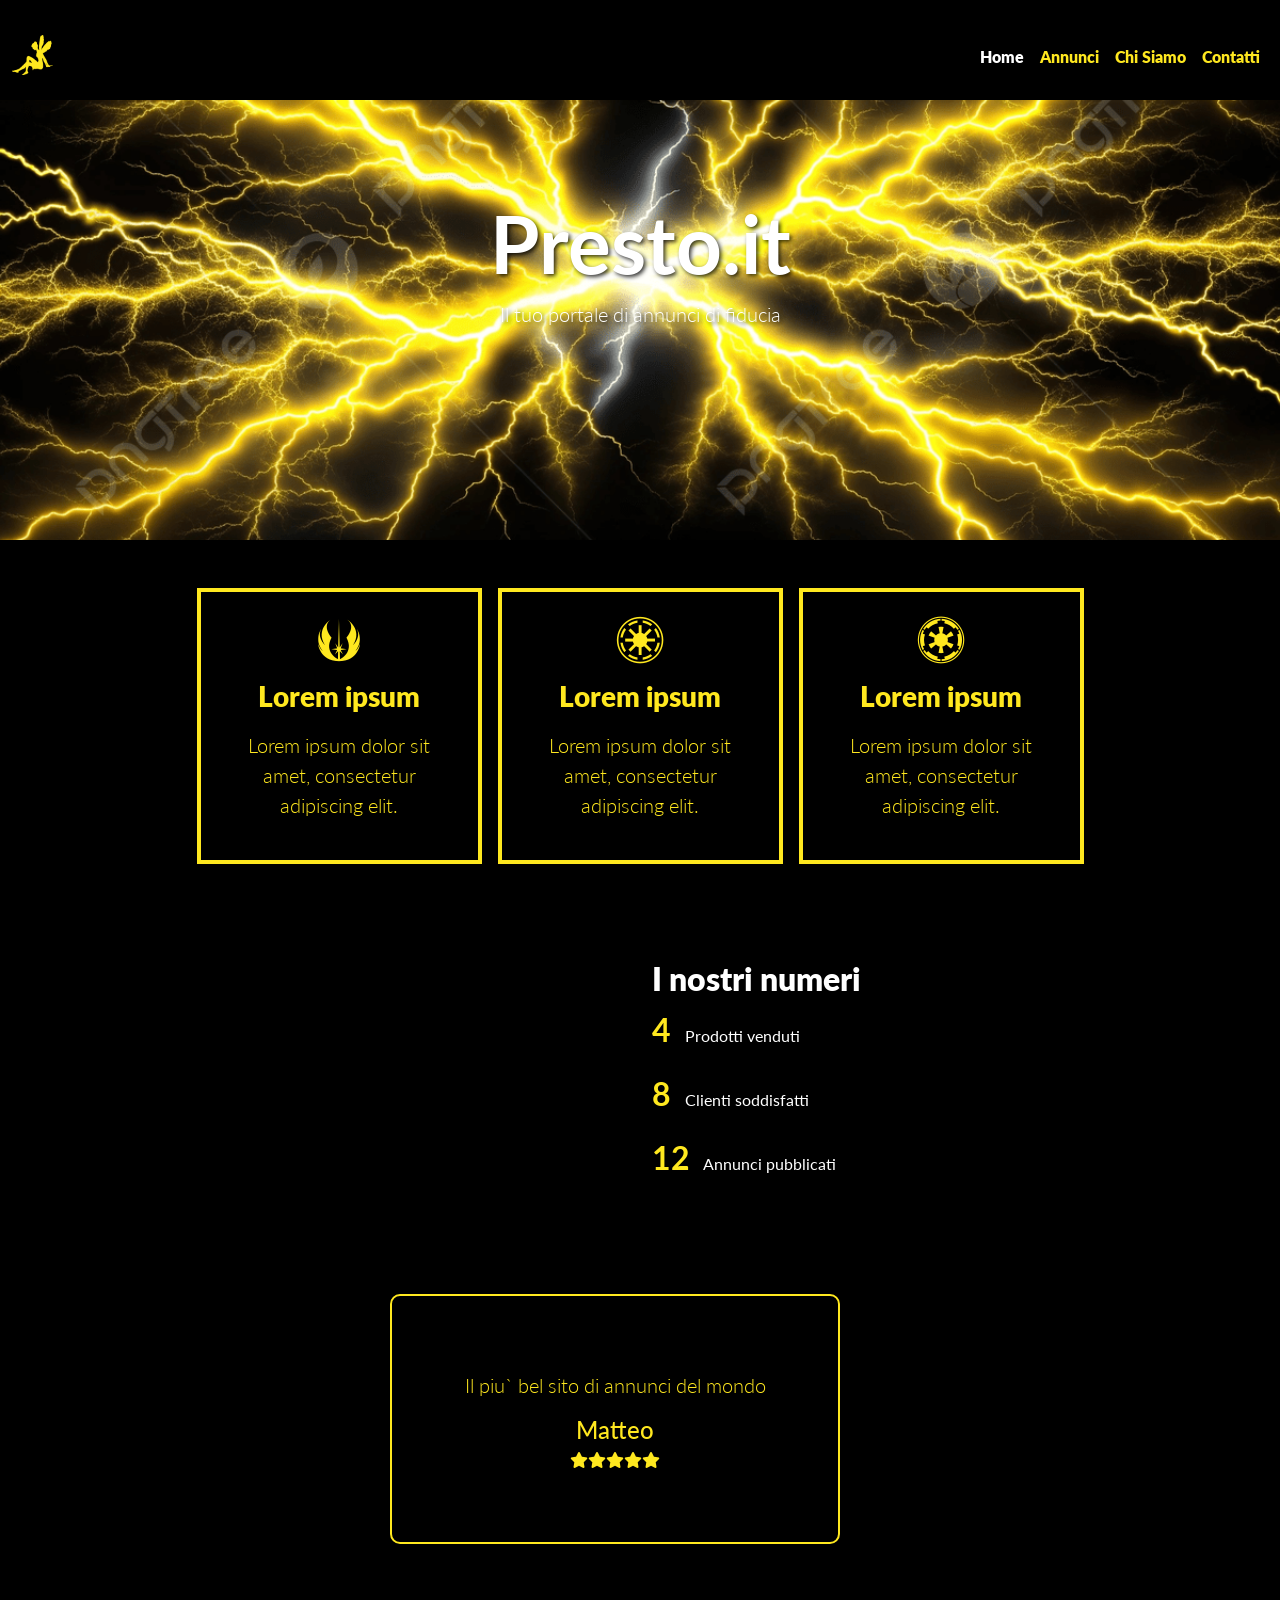
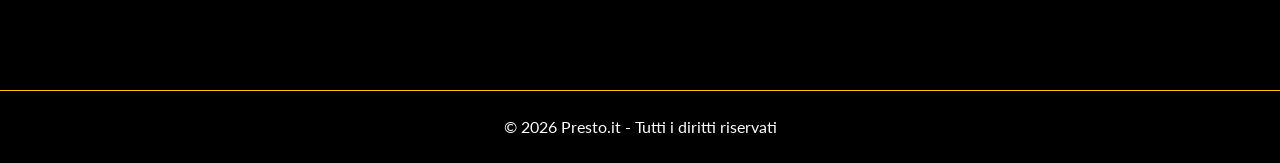
<file: index.html>
<!DOCTYPE html>
<html lang="it">
<head>
    <meta charset="UTF-8">
    <meta name="viewport" content="width=device-width, initial-scale=1.0">
    <title>Presto.it</title>
    <!-- Google Fonts -->
    <link rel="preconnect" href="https://fonts.googleapis.com">
    <link rel="preconnect" href="https://fonts.gstatic.com" crossorigin>
    <link href="https://fonts.googleapis.com/css2?family=Lato:wght@300;400;700;900&display=swap" rel="stylesheet">
    <!-- Font Awesome -->
    <link rel="stylesheet" href="https://cdnjs.cloudflare.com/ajax/libs/font-awesome/6.5.1/css/all.min.css">
    <!-- Bootstrap CSS -->
    <link href="https://cdn.jsdelivr.net/npm/bootstrap@5.3.3/dist/css/bootstrap.min.css" rel="stylesheet">
    <!-- Swiper CSS -->
    <link rel="stylesheet" href="https://cdn.jsdelivr.net/npm/swiper@9/swiper-bundle.min.css">
    <!-- Custom CSS -->
    <link rel="stylesheet" href="style.css">
</head>
<body class="bg-black text-white">

    <!-- Navbar -->
    <nav class="navbar navbar-expand-lg fixed-top bg-black" data-bs-theme="dark">
      <div class="container-fluid">
        <a class="navbar-brand" href="index.html">
          <img id="logoNavbar" src="./media/logo giallo.png" alt="Logo" height="40">
        </a>
        <button class="navbar-toggler" type="button" data-bs-toggle="collapse" data-bs-target="#navbarNav" aria-controls="navbarNav" aria-expanded="false" aria-label="Toggle navigation">
          <span class="navbar-toggler-icon"></span>
        </button>
        <div class="collapse navbar-collapse justify-content-end" id="navbarNav">
          <ul class="navbar-nav">
            <li class="nav-item"><a class="nav-link active" href="index.html">Home</a></li>
            <li class="nav-item"><a class="nav-link" href="annunci.html">Annunci</a></li>
            <li class="nav-item"><a class="nav-link" href="chisiamo.html">Chi Siamo</a></li>
            <li class="nav-item"><a class="nav-link" href="contatti.html">Contatti</a></li>
          </ul>
        </div>
      </div>
    </nav>

    <!-- Sezione Hero con Immagine di Sfondo -->
    <header class="container-fluid hero-custom hero-text-shadow d-flex align-items-center justify-content-center text-center text-white">
      <div class="row">
        <div class="col-12">
          <h1 class="display-1 fw-bold">Presto.it</h1>
          <p class="lead">Il tuo portale di annunci di fiducia</p>
        </div>
      </div>
    </header>

    <!-- Section Card -->
    <section class="container-fluid bg-black text-yellow py-5">
      <div class="container">
        <div class="row justify-content-center g-4">
          <!-- Primo blocco -->
          <div class="col-12 col-md-3 col-custom d-flex flex-column align-items-center text-center p-4 mx-2">
            <i class="fa-brands fa-jedi-order fa-3x mb-3"></i>
            <h3 class="mb-3">Lorem ipsum</h3>
            <p class="lead">Lorem ipsum dolor sit amet, consectetur adipiscing elit.</p>
          </div>
          <!-- Secondo blocco -->
          <div class="col-12 col-md-3 col-custom d-flex flex-column align-items-center text-center p-4 mx-2">
            <i class="fa-brands fa-galactic-republic fa-3x mb-3"></i>
            <h3 class="mb-3">Lorem ipsum</h3>
            <p class="lead">Lorem ipsum dolor sit amet, consectetur adipiscing elit.</p>
          </div>
          <!-- Terzo blocco -->
          <div class="col-12 col-md-3 col-custom d-flex flex-column align-items-center text-center p-4 mx-2">
            <i class="fa-brands fa-empire fa-3x mb-3"></i>
            <h3 class="mb-3">Lorem ipsum</h3>
            <p class="lead">Lorem ipsum dolor sit amet, consectetur adipiscing elit.</p>
          </div>
        </div>
      </div>
    </section>

    <!-- Sezione Numeri e Video -->
    <section class="container-fluid bg-black text-yellow py-5">
      <div class="container">
        <div class="row align-items-center">
          <div class="col-12 col-md-6 mb-4 mb-md-0 text-center">
            <!-- Applicata la classe small-video per rimpicciolire il video -->
            <video src="media/immagine.mp4" class="small-video rounded shadow" autoplay loop muted playsinline></video>
          </div>
          <div class="col-12 col-md-6">
            <h2>I nostri numeri</h2>
            <p><span id="firstNumber" class="number">0</span> Prodotti venduti</p>
            <p><span id="secondNumber" class="number">0</span> Clienti soddisfatti</p>
            <p><span id="thirdNumber" class="number">0</span> Annunci pubblicati</p>
          </div>
        </div>
      </div>
    </section>

    <!-- Sezione Swiper (Recensioni generate da JS) -->
    <section class="container-fluid bg-black text-yellow py-5">
      <div class="container">
        <div class="row">
          <div class="col-12 d-flex justify-content-center">
            <div class="swiper" style="width: 100%; max-width: 500px; height: 300px;">
              <div class="swiper-wrapper"></div>
            </div>
          </div>
        </div>
      </div>
    </section>

    <!-- Swiper JS -->
    <script src="https://cdn.jsdelivr.net/npm/swiper@9/swiper-bundle.min.js"></script>
    <!-- Bootstrap JS -->
    <script src="https://cdn.jsdelivr.net/npm/bootstrap@5.3.3/dist/js/bootstrap.bundle.min.js"></script>
    <!-- Custom JS -->
    <script src="main.js"></script>
    <!-- Bootstrap JS -->
    <script src="https://cdn.jsdelivr.net/npm/bootstrap@5.3.3/dist/js/bootstrap.bundle.min.js"></script>
    <!-- Custom JS -->
    <script src="main.js"></script>

      <footer class="bg-black text-center py-4 border-top border-warning mt-5">
        <div class="container">
            <p class="text-yellow mb-0">&copy; 2026 Presto.it - Tutti i diritti riservati</p>
        </div>
    </footer>

</body>
</html>
</body>
</html>
</file>
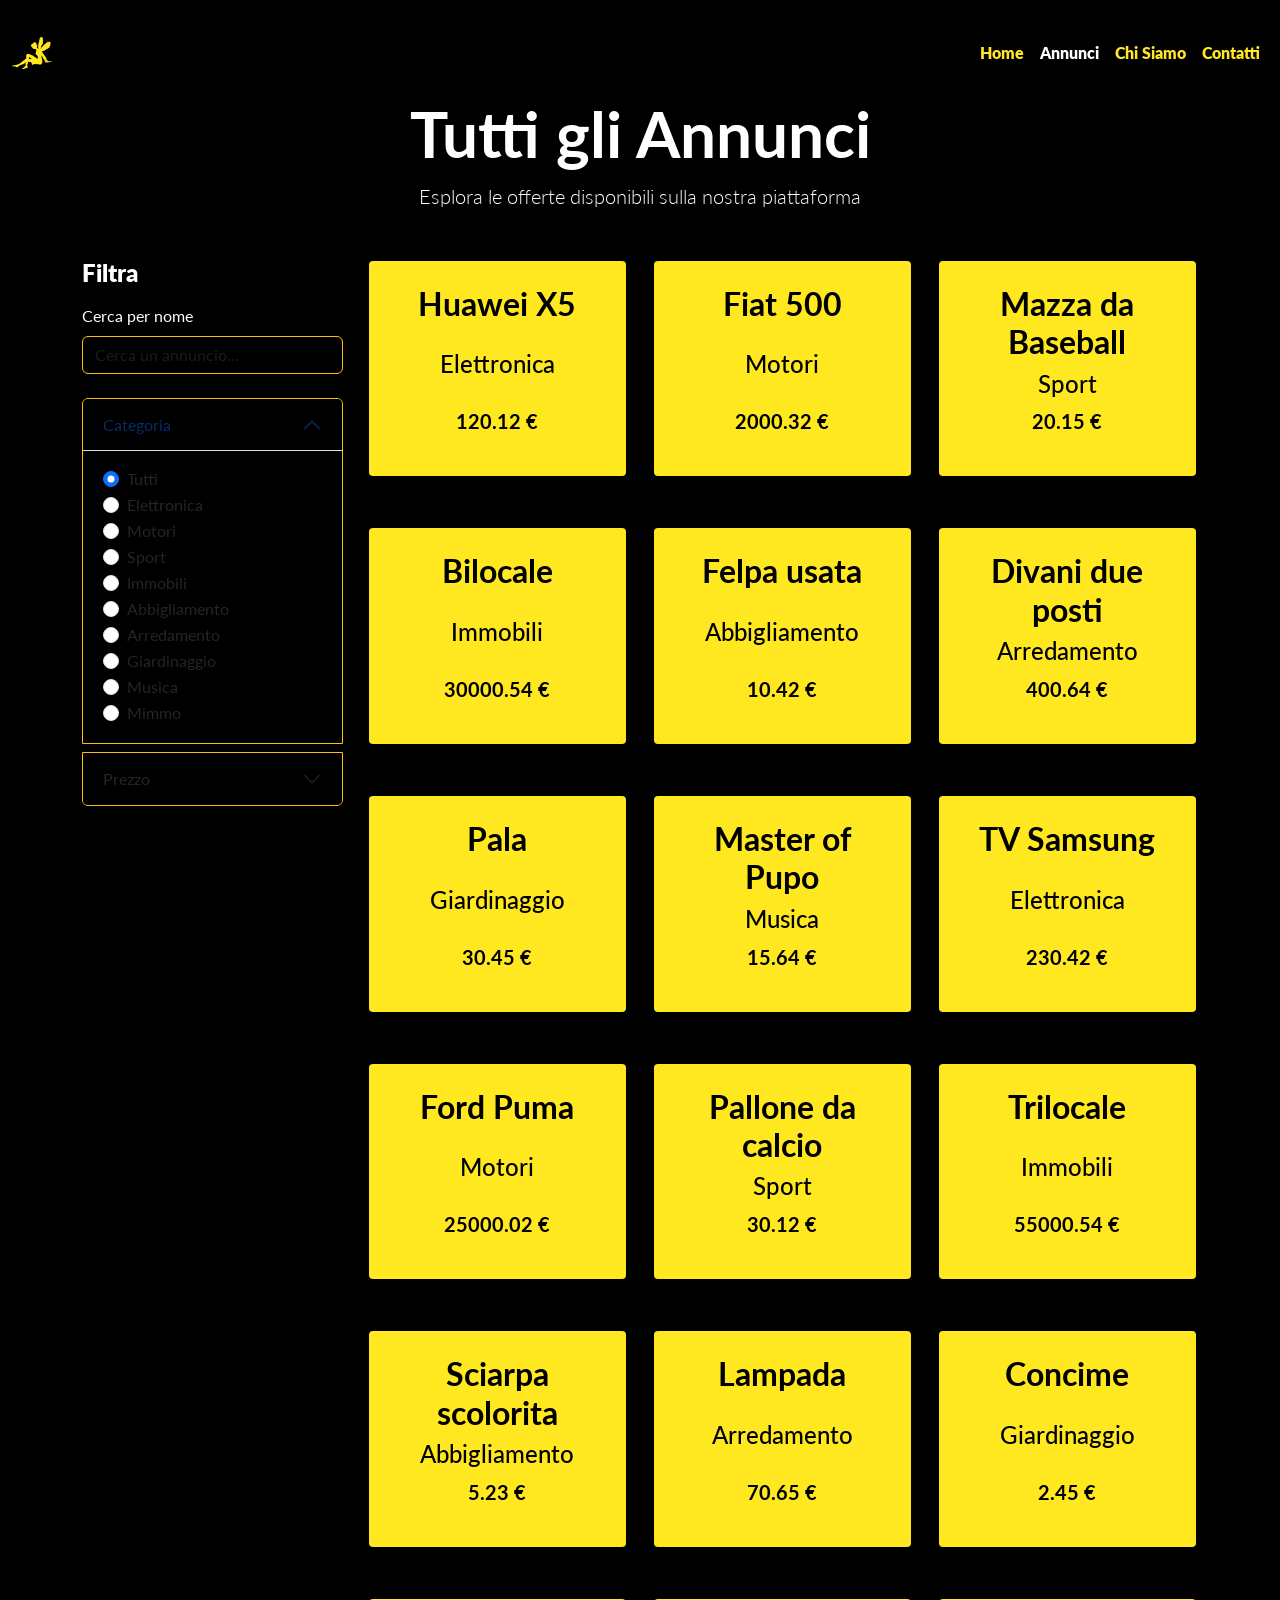
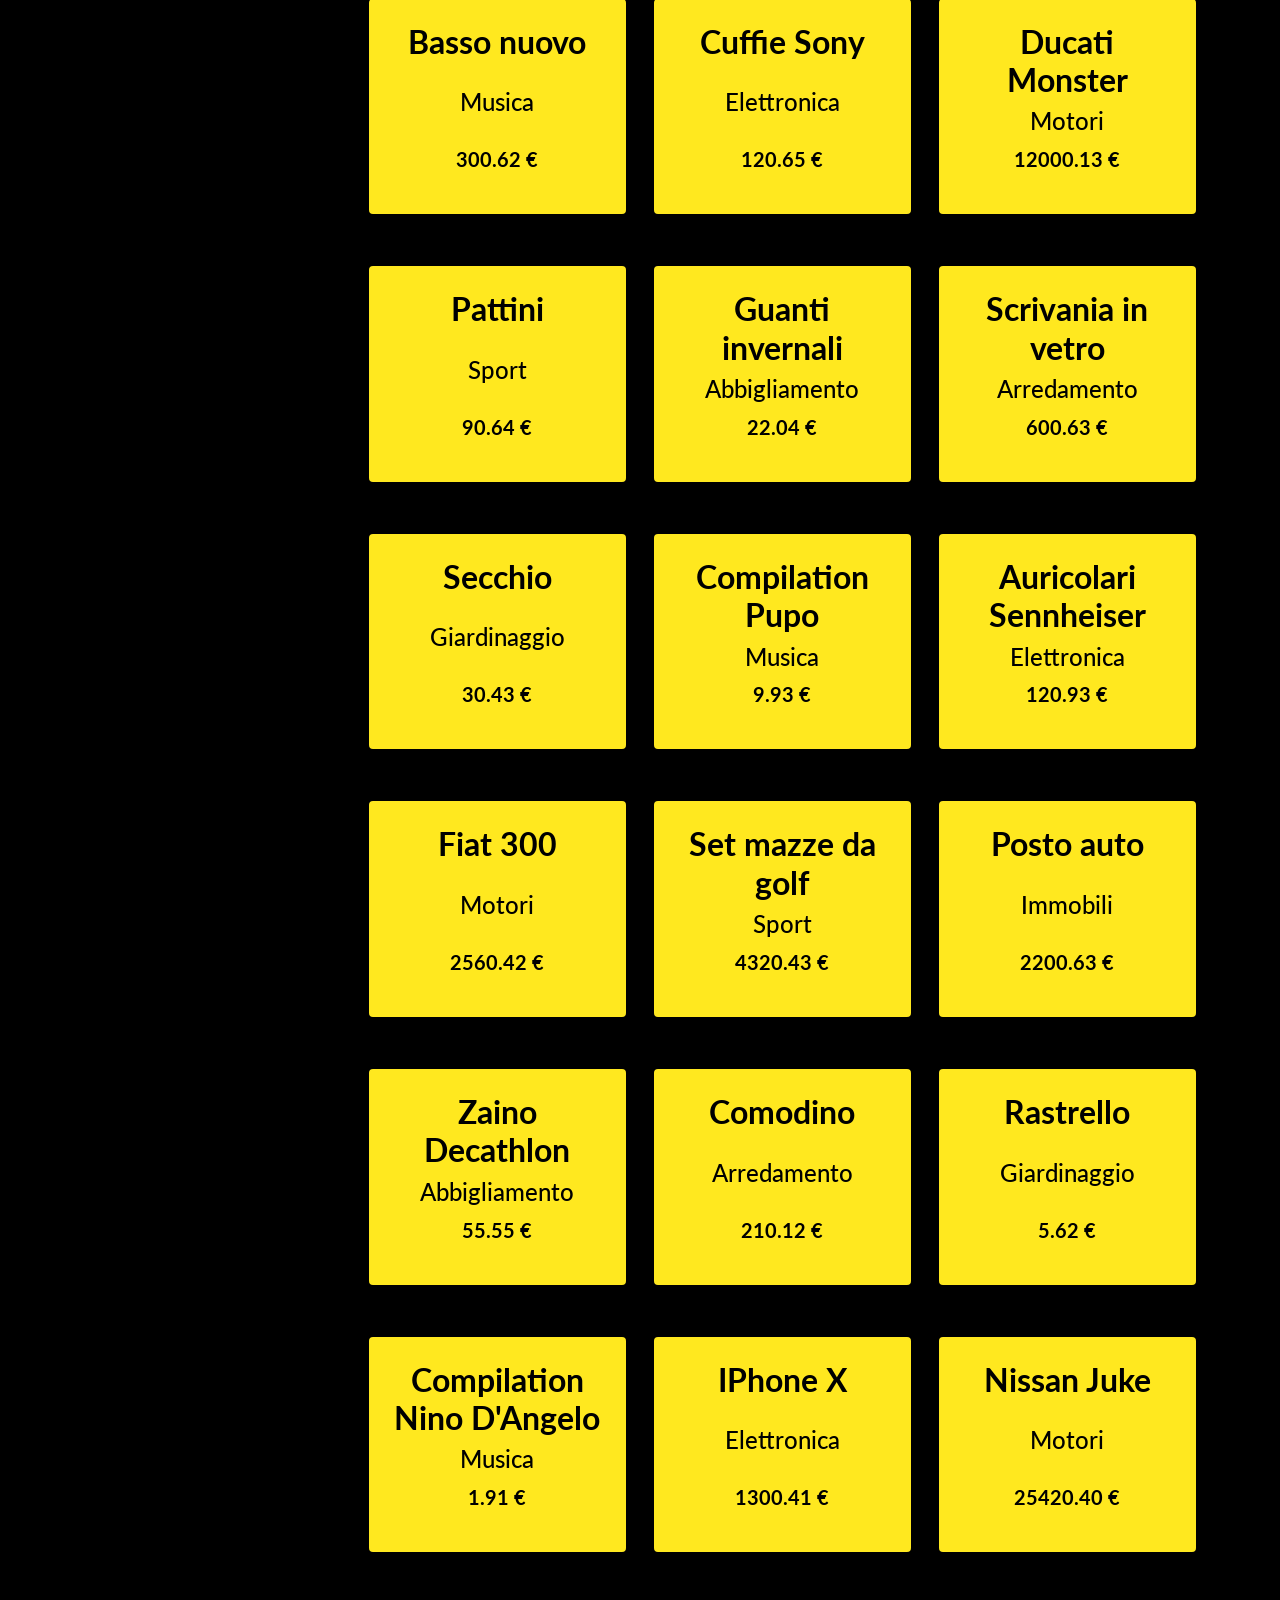
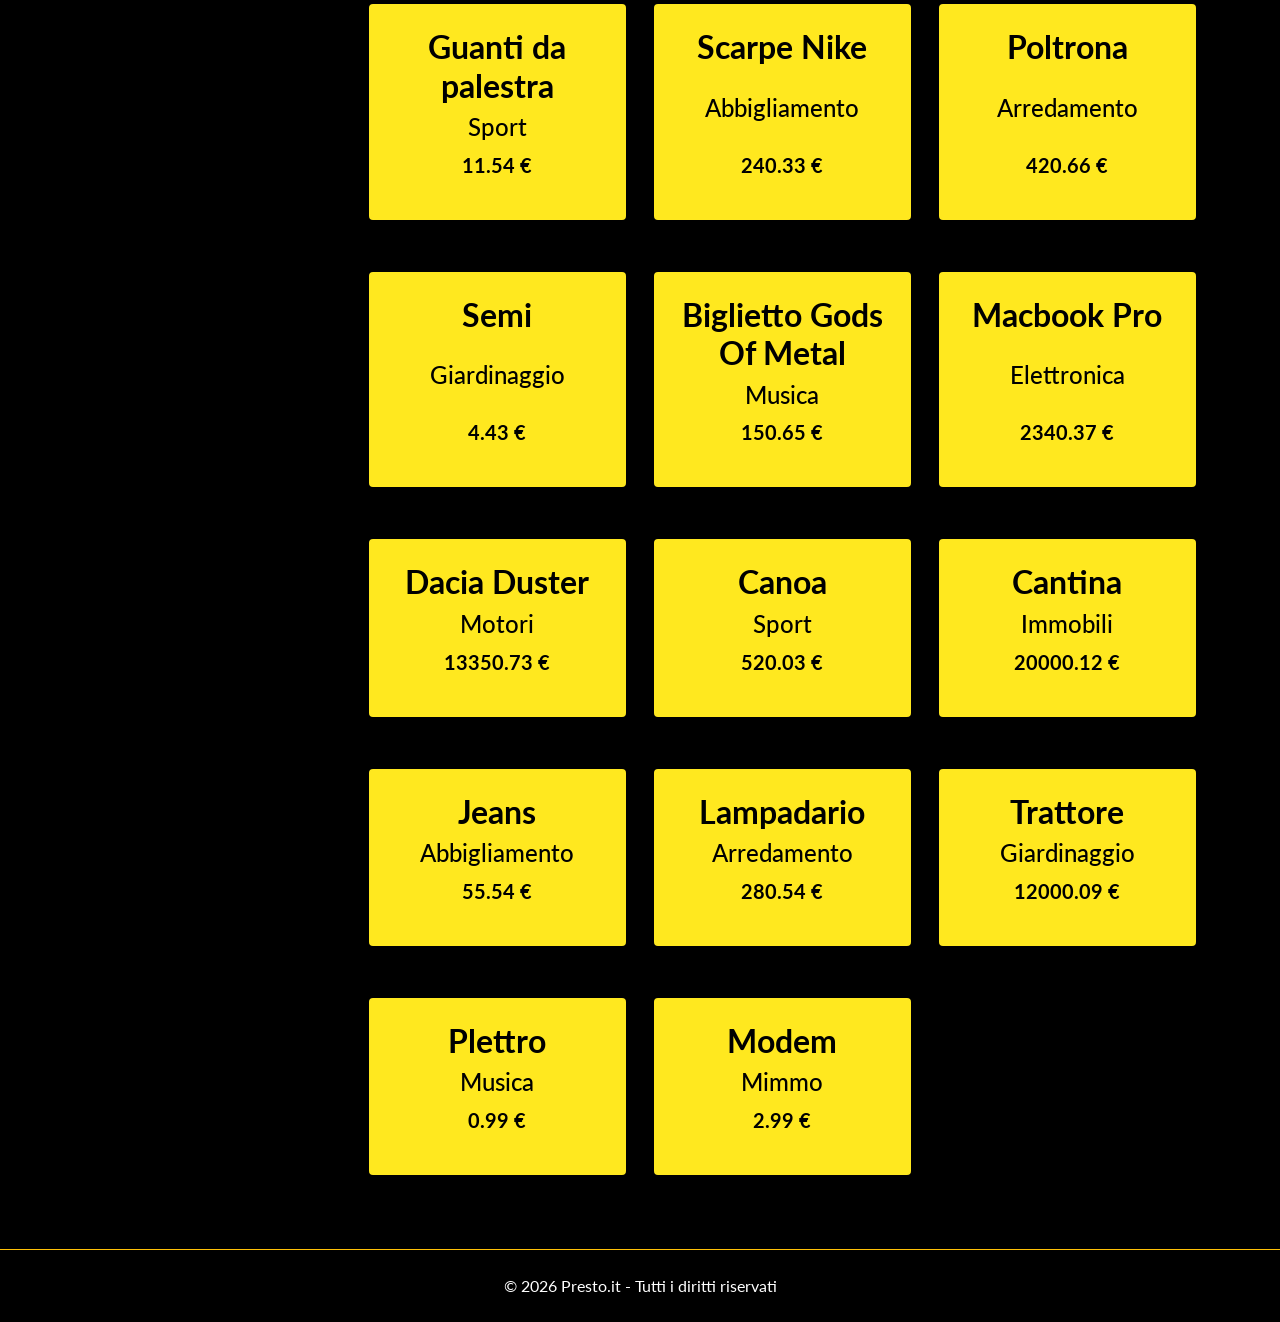
<file: annunci.html>
<!doctype html>
<html lang="it">
  <head>
    <meta charset="utf-8">
    <meta name="viewport" content="width=device-width, initial-scale=1">
    <title>Presto.it - Tutti gli Annunci</title>
    <!-- Google Fonts -->
    <link rel="preconnect" href="https://fonts.googleapis.com">
    <link rel="preconnect" href="https://fonts.gstatic.com" crossorigin>
    <link href="https://fonts.googleapis.com/css2?family=Lato:wght@300;400;700;900&display=swap" rel="stylesheet">
    <!-- Font Awesome CSS -->
    <link rel="stylesheet" href="https://cdnjs.cloudflare.com/ajax/libs/font-awesome/6.5.1/css/all.min.css">
    <!-- Bootstrap CSS -->
    <link href="https://cdn.jsdelivr.net/npm/bootstrap@5.3.3/dist/css/bootstrap.min.css" rel="stylesheet">
    <!-- Custom CSS -->
    <link rel="stylesheet" href="style.css">   
  </head>
  <body class="bg-black text-white">

    <!-- Navbar -->
    <nav class="navbar navbar-expand-lg bg-black fixed-top" id="navbar" data-bs-theme="dark">
      <div class="container-fluid">
        <a class="navbar-brand" href="index.html">
          <img id="logoNavbar" src="./media/logo giallo.png" alt="logo" width="40" height="32">
        </a>
        <button class="navbar-toggler" type="button" data-bs-toggle="collapse" data-bs-target="#navbarSupportedContent" aria-controls="navbarSupportedContent" aria-expanded="false" aria-label="Toggle navigation">
          <span class="navbar-toggler-icon"></span>
        </button>
        <div class="collapse navbar-collapse" id="navbarSupportedContent">
          <ul class="navbar-nav ms-auto mb-2 mb-lg-0">
            <li class="nav-item">
              <a class="nav-link" href="index.html">Home</a>
            </li>
            <li class="nav-item">
              <a class="nav-link active" href="annunci.html">Annunci</a>
            </li>
            <li class="nav-item">
              <a class="nav-link" href="chisiamo.html">Chi Siamo</a>
            </li>
            <li class="nav-item">
              <a class="nav-link" href="contatti.html">Contatti</a>
            </li>
          </ul>
        </div>
      </div>
    </nav>

    <!-- Intestazione Pagina -->
    <header class="container text-center pt-5 mt-5">
      <h1 class="display-3 fw-bold text-yellow">Tutti gli Annunci</h1>
      <p class="lead">Esplora le offerte disponibili sulla nostra piattaforma</p>
    </header>

    <!-- Sezione Principale con Filtri e Annunci -->
    <main class="container my-5">
      <div class="row">
        
        <!-- Colonna Sinistra: Filtri e Ricerca -->
        <div class="col-12 col-md-3 mb-4">
          <h4 class="text-yellow mb-3">Filtra</h4>
          
          <!-- Filtro per Parola -->
          <div class="mb-4">
            <label for="wordInput" class="form-label text-yellow">Cerca per nome</label>
            <input type="text" id="wordInput" class="form-control bg-black text-yellow border-warning" placeholder="Cerca un annuncio...">
          </div>

          <div class="accordion" id="accordionExample">
            
            <!-- Elemento 1: Categoria -->
            <div class="accordion-item bg-black border border-warning">
              <h2 class="accordion-header" id="headingOne">
                <button class="accordion-button bg-black text-yellow" type="button" data-bs-toggle="collapse" data-bs-target="#collapseOne" aria-expanded="true" aria-controls="collapseOne">
                  Categoria
                </button>
              </h2>
              <div id="collapseOne" class="accordion-collapse collapse show" aria-labelledby="headingOne" data-bs-parent="#accordionExample">
                <!-- radioWrapper pulito, verrà popolato da JS -->
                <div id="radioWrapper" class="accordion-body text-yellow"></div>
              </div>
            </div>

            <!-- Elemento 2: Prezzo -->
            <div class="accordion-item bg-black border border-warning mt-2">
              <h2 class="accordion-header" id="headingTwo">
                <button class="accordion-button collapsed bg-black text-yellow" type="button" data-bs-toggle="collapse" data-bs-target="#collapseTwo" aria-expanded="false" aria-controls="collapseTwo">
                  Prezzo
                </button>
              </h2>
              <div id="collapseTwo" class="accordion-collapse collapse" aria-labelledby="headingTwo" data-bs-parent="#accordionExample">
                <div class="accordion-body text-yellow">
                  <div class="form-check">
                    <input class="form-check-input" type="radio" name="priceFilter" id="priceAsc">
                    <label class="form-check-label" for="priceAsc">Dal meno caro</label>
                  </div>
                  <div class="form-check">
                    <input class="form-check-input" type="radio" name="priceFilter" id="priceDesc">
                    <label class="form-check-label" for="priceDesc">Dal più caro</label>
                  </div>
                </div>
              </div>
            </div>

          </div>
        </div>

        <!-- Colonna Destra: Contenitore delle Card degli Annunci -->
        <div class="col-12 col-md-9">
          <div class="row g-4" id="annunciContainer">
            <!-- Le card verranno inserite qui da annunci.js -->
          </div>
        </div>

      </div>
    </main>

    <!-- Bootstrap JS -->
    <script src="https://cdn.jsdelivr.net/npm/bootstrap@5.3.3/dist/js/bootstrap.bundle.min.js"></script>
    <!-- Custom JS per gli annunci -->
    <script src="annunci.js"></script>
    <!-- Bootstrap JS -->
    <script src="https://cdn.jsdelivr.net/npm/bootstrap@5.3.3/dist/js/bootstrap.bundle.min.js"></script>
    <!-- Custom JS -->
    <script src="main.js"></script>
    
    <footer class="bg-black text-center py-4 border-top border-warning mt-5">
        <div class="container">
            <p class="text-yellow mb-0">&copy; 2026 Presto.it - Tutti i diritti riservati</p>
        </div>
    </footer>

</body>
</html>
  </body>
</html>
</file>
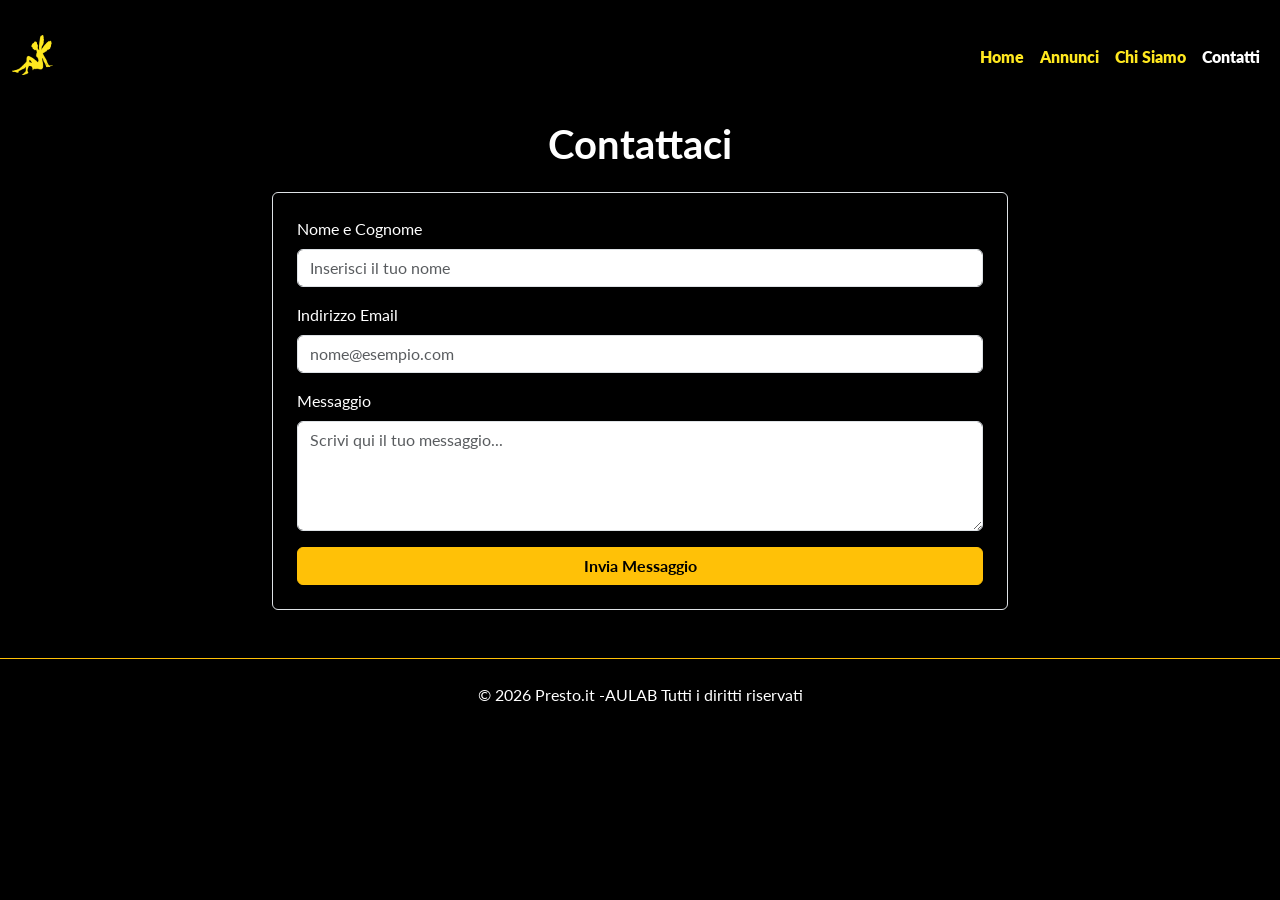
<file: contatti.html>
<!DOCTYPE html>
<html lang="it">
<head>
    <meta charset="UTF-8">
    <meta name="viewport" content="width=device-width, initial-scale=1.0">
    <title>Presto.it - Contatti</title>
    <!-- Google Fonts -->
    <link rel="preconnect" href="https://fonts.googleapis.com">
    <link rel="preconnect" href="https://fonts.gstatic.com" crossorigin>
    <link href="https://fonts.googleapis.com/css2?family=Lato:wght@300;400;700;900&display=swap" rel="stylesheet">
    <!-- Font Awesome -->
    <link rel="stylesheet" href="https://cdnjs.cloudflare.com/ajax/libs/font-awesome/6.5.1/css/all.min.css">
    <!-- Bootstrap CSS -->
    <link href="https://cdn.jsdelivr.net/npm/bootstrap@5.3.3/dist/css/bootstrap.min.css" rel="stylesheet">
    <!-- Custom CSS -->
    <link rel="stylesheet" href="style.css">
</head>
<body class="bg-black text-white">

    <!-- Navbar -->
    <nav class="navbar navbar-expand-lg fixed-top bg-black" data-bs-theme="dark">
      <div class="container-fluid">
        <a class="navbar-brand" href="index.html">
          <img id="logoNavbar" src="./media/logo giallo.png" alt="Logo" height="40">
        </a>
        <button class="navbar-toggler" type="button" data-bs-toggle="collapse" data-bs-target="#navbarNav" aria-controls="navbarNav" aria-expanded="false" aria-label="Toggle navigation">
          <span class="navbar-toggler-icon"></span>
        </button>
        <div class="collapse navbar-collapse justify-content-end" id="navbarNav">
          <ul class="navbar-nav">
            <li class="nav-item"><a class="nav-link" href="index.html">Home</a></li>
            <li class="nav-item"><a class="nav-link" href="annunci.html">Annunci</a></li>
            <li class="nav-item"><a class="nav-link" href="chisiamo.html">Chi Siamo</a></li>
            <li class="nav-item"><a class="nav-link active" href="contatti.html">Contatti</a></li>
          </ul>
        </div>
      </div>
    </nav>

    <!-- Sezione Contatti -->
    <main class="container my-5 pt-5">
      <h1 class="text-yellow text-center my-4 fw-bold">Contattaci</h1>
      
      <div class="row justify-content-center">
        <div class="col-12 col-md-8">
          <form class="p-4 border border-yellow rounded bg-black">
            <div class="mb-3">
              <label for="name" class="form-label text-yellow">Nome e Cognome</label>
              <input type="text" class="form-control" id="name" placeholder="Inserisci il tuo nome">
            </div>
            <div class="mb-3">
              <label for="email" class="form-label text-yellow">Indirizzo Email</label>
              <input type="email5" class="form-control" id="email" placeholder="nome@esempio.com">
            </div>
            <div class="mb-3">
              <label for="message" class="form-label text-yellow">Messaggio</label>
              <textarea class="form-control" id="message" rows="4" placeholder="Scrivi qui il tuo messaggio..."></textarea>
            </div>
            <button type="submit" class="btn btn-warning fw-bold w-100">Invia Messaggio</button>
          </form>
        </div>
      </div>
    </main>

    <!-- Bootstrap JS -->
    <script src="https://cdn.jsdelivr.net/npm/bootstrap@5.3.3/dist/js/bootstrap.bundle.min.js"></script>
    <!-- Custom JS -->
    <script src="main.js"></script>
    <!-- Bootstrap JS -->
    <script src="https://cdn.jsdelivr.net/npm/bootstrap@5.3.3/dist/js/bootstrap.bundle.min.js"></script>
    <!-- Custom JS -->
    <script src="main.js"></script>

    
    <footer class="bg-black text-center py-4 border-top border-warning mt-5">
        <div class="container">
            <p class="text-yellow mb-0">&copy; 2026 Presto.it -AULAB Tutti i diritti riservati</p>
        </div>
    </footer>

</body>
</html>
</body>
</html>
</file>
<file: style.css>
/* Variabili globali di colore */
:root {
    --black: #000000;
    --yellow: #ffe81f;
}

/* Imposta Lato come font predefinito */
* {
    font-family: "Lato", sans-serif;
}

h1, h2, h3, h4, h5, h6 {
    font-weight: 800;
}

/* Stile Navbar e Link */
.navbar .nav-link {
    color: var(--yellow);
    font-weight: 800;
    position: relative; 
    padding-bottom: 5px; 
    transition: color 0.3s ease;
}

.navbar .nav-link:hover {
    color: #fff; 
    text-shadow: 0 0 5px rgba(255, 232, 31, 0.5);
    transform: skewX(-5deg); 
}

.navbar .nav-link::after {
    content: '';
    position: absolute;
    bottom: 0;
    left: 50%; 
    width: 0;   
    height: 2px; 
    background-color: var(--yellow); 
    box-shadow: 0 0 8px var(--yellow), 0 0 15px var(--yellow); 
    transition: all 0.4s ease-out; 
    border-radius: 2px;
}

.navbar .nav-link:hover::after {
    width: 100%; 
    left: 0;    
}

.navbar {
    padding-top: 30px;    
    padding-bottom: 20px; 
    transition: all 0.5s ease; 
}

.navbar.navbar-scrolled {
    background-color: var(--black);  
    padding-top: 15px;    
    padding-bottom: 10px;
    box-shadow: 0 4px 10px rgba(0,0,0,0.5); 
}

/* Immagine di sfondo Hero */
.hero-custom {
    background-image: url('./media/fulmine.jpg');
    background-size: cover;
    background-position: center;
    background-repeat: no-repeat;
    min-height: 60vh; 
}

.hero-text-shadow {
    text-shadow: 2px 2px 4px rgba(0,0,0,0.8);
}

/* Stile base delle colonne custom */
.col-custom {
    background-color: var(--black); 
    color: var(--yellow);
    border: 4px solid var(--yellow); 
    transition: all 0.3s ease; 
} 

.col-custom:hover {
    background-color: var(--yellow);
    color: var(--black);
    border: 4px solid var(--black);
    transform: translateY(-10px); 
    box-shadow: 0 10px 20px rgba(255, 232, 31, 0.2); 
}


.number {
    font-size: 2em; 
    font-weight: bold; 
    color: var(--yellow); 
    margin-right: 10px; 
}
.small-video {
    width: 100%;
    max-width: 250px; 
    height: auto;
    display: block;
    margin: 0 auto;   
}

/* --- Recensioni e Card --- */
.card-review {
    background-color: var(--black);
    color: var(--yellow);
    height: 250px;
    width: 100%;
    max-width: 450px;
    border: 2px solid var(--yellow);
    text-align: center;
    border-radius: 10px;
    display: flex;
    flex-direction: column;
    justify-content: center;
    align-items: center;
    padding: 20px;
}

.card-review .stars, 
.card-review .stars i, 
.card-review li {
    list-style: none;
}

.stars {
    display: flex;
    justify-content: center;
    align-items: center;
    gap: 6px;
    margin-top: 10px;
}

/* Sezione Chi Siamo - Cerchi e Animazioni */
.vh-75 {
    min-height: 75vh; 
}

.circle {
    position: relative;
    width: 200px;
    height: 200px;
    border-radius: 50%;
    display: flex;
    justify-content: center;
    align-items: center;
}

/* Cerchio grande che interseca le posizioni dei docenti */
.big-intersect-circle {
    position: absolute;
    width: 300px;
    height: 300px;
    border: 2px dashed var(--yellow);
    border-radius: 50%;
    pointer-events: none;
    transition: 0.5s;
    opacity: 0.6;
}

.opener {
    height: 75px;
    width: 75px;
    border-radius: 50%;
    border: 2px solid var(--yellow);
    display: flex;
    align-items: center;
    justify-content: center;
    position: absolute;
    z-index: 3;
    background-color: var(--black);
    cursor: pointer;
    transition: 0.5s;
}

.moved {
    height: 75px;
    width: 75px;
    border-radius: 50%;
    border: 2px solid var(--yellow);
    background-color: var(--black);
    background-size: cover;
    background-position: center;
    background-repeat: no-repeat;
    position: absolute;
    z-index: 2;
    transition: 0.5s;
    cursor: pointer;
}

/* --- Flip Card Ingrandita per il Curriculum --- */
.flip-card {
    background-color: transparent;
    width: 340px;
    height: 450px;
    perspective: 1000px;
}

.inner {
    position: relative;
    width: 100%;
    height: 100%;
    text-align: center;
    transition: transform 0.8s;
    transform-style: preserve-3d;
}

.inner-face {
    position: absolute;
    width: 100%;
    height: 100%;
    -webkit-backface-visibility: hidden;
    backface-visibility: hidden;
    background-color: var(--black);
    color: var(--yellow);
    border: 3px solid var(--yellow);
    border-radius: 20px;
    display: flex;
    flex-direction: column;
    justify-content: center;
    align-items: center;
    padding: 30px;
}

/* Retro della card con foto a tutto schermo (senza filtri scuri) */
.inner-back {
    position: absolute;
    width: 100%;
    height: 100%;
    -webkit-backface-visibility: hidden;
    backface-visibility: hidden;
    transform: rotateY(180deg);
    background-color: var(--black);
    background-size: cover !important;
    background-position: center !important;
    background-repeat: no-repeat !important;
    border: 3px solid var(--yellow);
    border-radius: 20px;
    overflow: hidden;
}

/* Contenuto del Curriculum posizionato sul retro in basso */
.back-content {
    position: absolute;
    bottom: 0;
    left: 0;
    width: 100%;
    padding: 20px;
    background-color: rgba(0, 0, 0, 0.75); 
    text-align: left;
    border-bottom-left-radius: 17px;
    border-bottom-right-radius: 17px;
}

.back-content h3 {
    color: var(--yellow);
    font-size: 1.8rem;
    margin-bottom: 10px;
    text-shadow: 2px 2px 4px rgba(0,0,0,0.9);
}

.back-content p {
    color: #fff;
    font-size: 0.95rem;
    line-height: 1.4;
    margin: 0;
    text-shadow: 1px 1px 3px rgba(0,0,0,0.9);
}

/* Stile Card Annunci */
div.card {
    background-color: var(--yellow);
    color: var(--black);
    border: 2px solid var(--black);
}

div.card .card-title,
div.card .card-text,
div.card p,
div.card span {
    color: var(--black);
}
</file>
